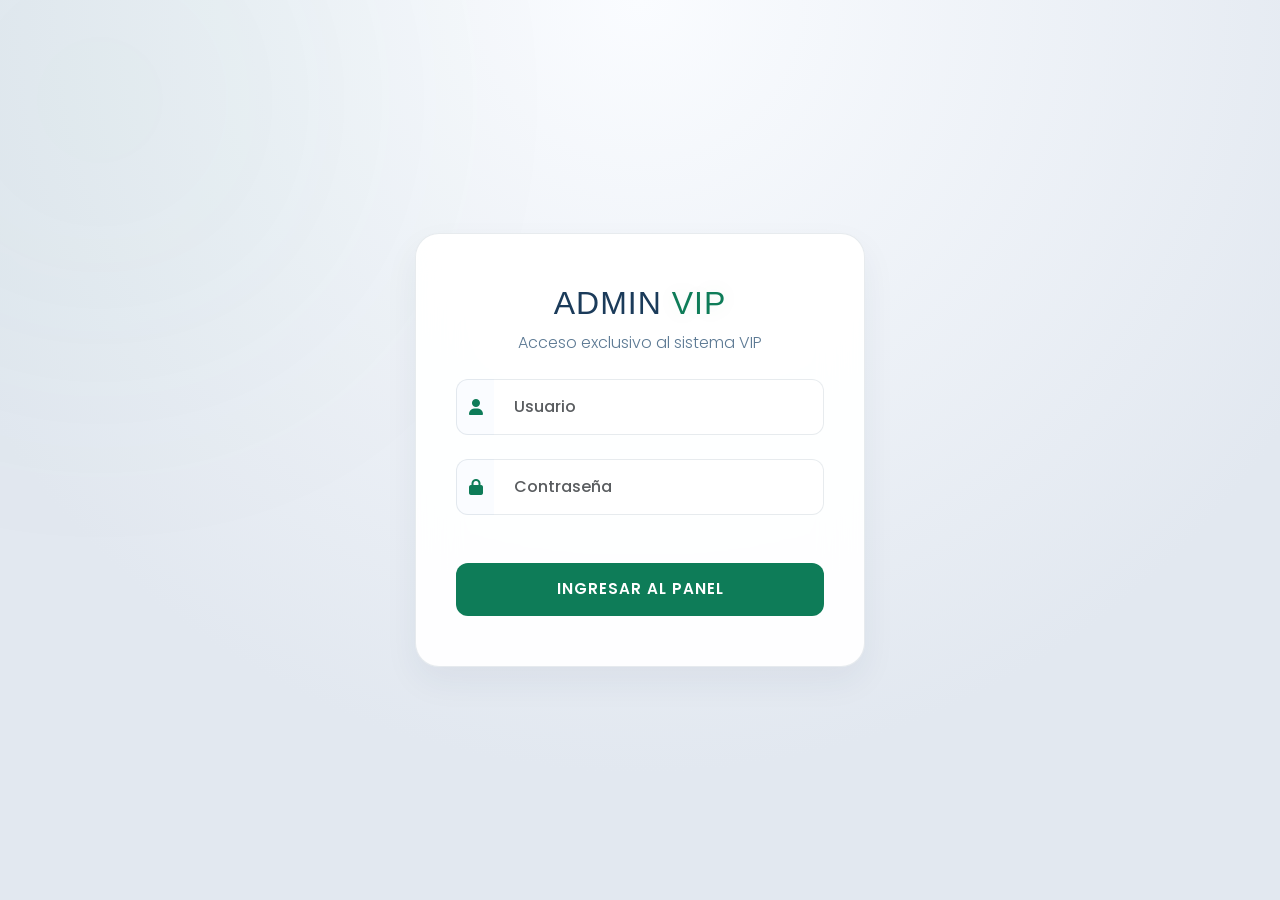
<file: login.html>
<!DOCTYPE html>
<html lang="es">
<head>
    <meta charset="UTF-8">
    <meta name="viewport" content="width=device-width, initial-scale=1.0">
    <title>Login | Admin VIP</title>
    <link href="https://cdn.jsdelivr.net/npm/bootstrap@5.3.0/dist/css/bootstrap.min.css" rel="stylesheet">
    <link href="https://fonts.googleapis.com/css2?family=Syncopate:wght@400;700&family=Poppins:wght@300;400;600&display=swap" rel="stylesheet">
    <link rel="stylesheet" href="https://cdnjs.cloudflare.com/ajax/libs/font-awesome/6.4.0/css/all.min.css">
    
    <style>
        :root { --emerald: #0E7C58; --black: #1B3B5A; --deep: #FAFCFF; --white: #FFFFFF; }
        body { background: radial-gradient(circle at 50% 0%, #FAFCFF 0%, #E2E8F0 70%); color: var(--black); font-family: 'Poppins', sans-serif; height: 100vh; display: flex; align-items: center; justify-content: center; overflow: hidden; margin: 0; }
        .syncopate-font { font-family: 'Syncopate', sans-serif; letter-spacing: 1px; }
        .emerald-text { color: var(--emerald); text-shadow: 0 0 20px rgba(14, 124, 88, 0.1); }
        
        .login-card { background: rgba(255, 255, 255, 0.95); backdrop-filter: blur(20px); border: 1px solid rgba(27, 59, 90, 0.1); border-radius: 24px; padding: 50px 40px; width: 100%; max-width: 450px; box-shadow: 0 15px 35px rgba(27,59,90,0.06); position: relative; z-index: 10; margin: 20px; }
        
        .form-control { background: #ffffff; border: 1px solid rgba(27, 59, 90, 0.1); color: var(--black); border-radius: 12px; padding: 15px 20px; font-weight: 500; transition: all 0.3s ease; }
        .form-control:focus { background: #ffffff; color: var(--black); border-color: var(--emerald); box-shadow: 0 0 10px rgba(14, 124, 88, 0.1); outline: none; }
        .input-group-text { background: #FAFCFF; border: 1px solid rgba(27, 59, 90, 0.1); color: var(--emerald); border-radius: 12px; }
        
        .btn-main { background: var(--emerald); color: #fff; font-weight: 600; border-radius: 12px; padding: 15px; border: none; transition: 0.3s; text-transform: uppercase; font-size: 0.95rem; width: 100%; letter-spacing: 1px; }
        .btn-main:hover { background: var(--black); color: #fff; transform: translateY(-2px); box-shadow: 0 15px 25px rgba(27, 59, 90, 0.15); }
        
        .bg-glow { position: absolute; width: 400px; height: 400px; background: var(--emerald); filter: blur(150px); opacity: 0.08; border-radius: 50%; top: -100px; left: -100px; z-index: 0; }
        .text-white-50 { color: #5D7A94 !important; }
    </style>
</head>
<body>
    <div class="bg-glow"></div>
    <div class="login-card text-center">
        <h2 class="syncopate-font mb-2">ADMIN <span class="emerald-text">VIP</span></h2>
        <p class="text-white-50 mb-4 fw-light">Acceso exclusivo al sistema VIP</p>
        
        <form id="loginForm" onsubmit="return false;">
            <div class="input-group mb-4">
                <span class="input-group-text border-end-0"><i class="fas fa-user"></i></span>
                <input type="text" id="username" class="form-control border-start-0" placeholder="Usuario" required>
            </div>
            
            <div class="input-group mb-5">
                <span class="input-group-text border-end-0"><i class="fas fa-lock"></i></span>
                <input type="password" id="password" class="form-control border-start-0" placeholder="Contraseña" required>
            </div>
            
            <button type="submit" class="btn-main" onclick="handleLogin()">INGRESAR AL PANEL</button>
            <p id="errorMsg" class="text-danger mt-3 small" style="display: none;">Credenciales incorrectas.</p>
        </form>
    </div>

    <script>
        function handleLogin() {
            const user = document.getElementById('username').value;
            const pass = document.getElementById('password').value;
            
            if ((user === 'admin' && pass === 'jocelyn2026') || (user === 'jocelyn' && pass === 'jocelyn2026')) {
                sessionStorage.setItem('isLoggedIn', 'true');
                window.location.replace('admin.html');
            } else {
                document.getElementById('errorMsg').style.display = 'block';
            }
        }
    </script>
</body>
</html>
</file>
